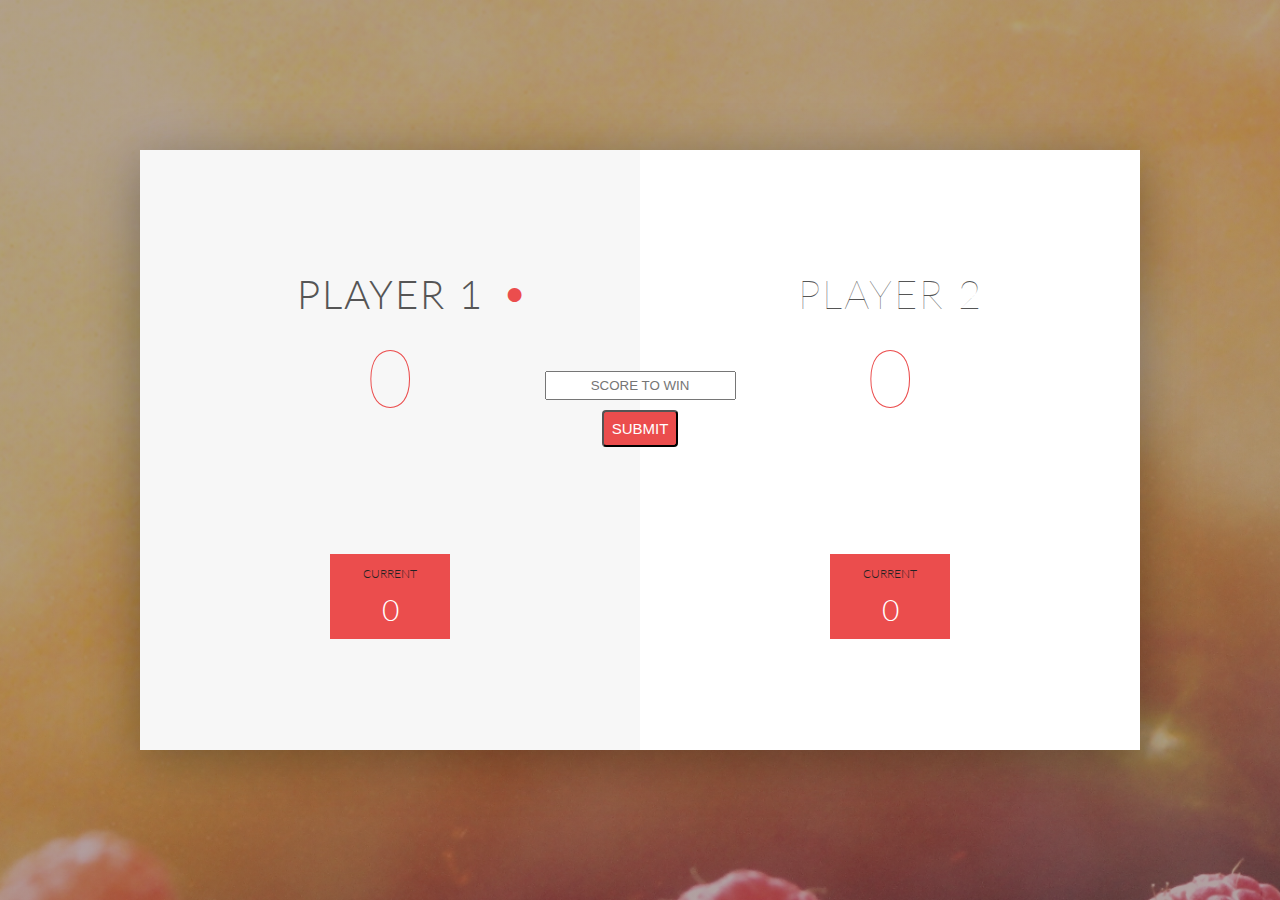
<file: Pig-Game/index.html>
<!DOCTYPE html>
<html lang="en">
    <head>
        <meta charset="UTF-8">
        <link href="https://fonts.googleapis.com/css?family=Lato:100,300,600" rel="stylesheet" type="text/css">
        <link href="http://code.ionicframework.com/ionicons/2.0.1/css/ionicons.min.css" rel="stylesheet" type="text/css">
        <link type="text/css" rel="stylesheet" href="style.css">
        
        <title>Pig Game</title>
    </head>

    <body>
        <div class="wrapper clearfix">
            <div class="player-0-panel active">
                <div class="player-name" id="name-0">Player 1</div>
                <div class="player-score" id="score-0">0</div>
                <div class="player-current-box">
                    <div class="player-current-label">Current</div>
                    <div class="player-current-score" id="current-0">0</div>
                </div>
            </div>
            
            <div class="player-1-panel">
                <div class="player-name" id="name-1">Player 2</div>
                <div class="player-score" id="score-1">0</div>
                <div class="player-current-box">
                    <div class="player-current-label">Current</div>
                    <div class="player-current-score" id="current-1">0</div>
                </div>
            </div>
            
            <button class="btn-new"><i class="ion-ios-plus-outline"></i>New game</button>
            <button class="btn-roll"><i class="ion-ios-loop"></i>Roll dice</button>
            <button class="btn-hold"><i class="ion-ios-download-outline"></i>Hold</button>

            <div class="ask-score">
                <input type="text" placeholder="SCORE TO WIN" name="number-input" id="score-input" class="score-input-style" required> <br>
                <input type="submit" value="Submit" id="btn-input" class="input-btn">
            </div>
            
            <img src="dice-5.png" alt="Dice" class="dice">

        </div>
        
        <script src="app.js"></script>
    </body>
</html>
</file>
<file: Pig-Game/style.css>
/**********************************************
*** GENERAL
**********************************************/

* {
    margin: 0;
    padding: 0;
    box-sizing: border-box;
    
}

.clearfix::after {
    content: "";
    display: table;
    clear: both;
}

body {
    background-image: linear-gradient(rgba(62, 20, 20, 0.4), rgba(62, 20, 20, 0.4)), url(back.jpg);
    background-size: cover;
    background-position: center;
    font-family: Lato;
    font-weight: 300;
    position: relative;
    height: 100vh;
    color: #555;
}

.wrapper {
    width: 1000px;
    position: absolute;
    top: 50%;
    left: 50%;
    transform: translate(-50%, -50%);
    background-color: #fff;
    box-shadow: 0px 10px 50px rgba(0, 0, 0, 0.3);
    overflow: hidden;
}

.player-0-panel,
.player-1-panel {
    width: 50%;
    float: left;
    height: 600px;
    padding: 100px;
}



/**********************************************
*** PLAYERS
**********************************************/

.player-name {
    font-size: 40px;
    text-align: center;
    text-transform: uppercase;
    letter-spacing: 2px;
    font-weight: 100;
    margin-top: 20px;
    margin-bottom: 10px;
    position: relative;
}

.player-score {
    text-align: center;
    font-size: 80px;
    font-weight: 100;
    color: #EB4D4D;
    margin-bottom: 130px;
}

.active { background-color: #f7f7f7; }
.active .player-name { font-weight: 300; }

.active .player-name::after {
    content: "\2022";
    font-size: 47px;
    position: absolute;
    color: #EB4D4D;
    top: -7px;
    right: 10px;
    
}

.player-current-box {
    background-color: #EB4D4D;
    color: #fff;
    width: 40%;
    margin: 0 auto;
    padding: 12px;
    text-align: center;
}

.player-current-label {
    text-transform: uppercase;
    margin-bottom: 10px;
    font-size: 12px;
    color: #222;
}

.player-current-score {
    font-size: 30px;
}

button {
    position: absolute;
    width: 200px;
    left: 50%;
    transform: translateX(-50%);
    color: #555;
    background: none;
    border: none;
    font-family: Lato;
    font-size: 20px;
    text-transform: uppercase;
    cursor: pointer;
    font-weight: 300;
    transition: background-color 0.3s, color 0.3s;
}

button:hover { font-weight: 600; }
button:hover i { margin-right: 20px; }

button:focus {
    outline: none;
}

i {
    color: #EB4D4D;
    display: inline-block;
    margin-right: 15px;
    font-size: 32px;
    line-height: 1;
    vertical-align: text-top;
    margin-top: -4px;
    transition: margin 0.3s;
}

.btn-new { 
    top: 45px;
    display: none;
}
.btn-roll { 
    top: 403px;
    display: none;
}
.btn-hold { 
    top: 467px;
    display: none;
}

.dice {
    position: absolute;
    left: 50%;
    top: 150px;
    transform: translateX(-50%);
    height: 100px;
    box-shadow: 0px 10px 60px rgba(0, 0, 0, 0.10);
    display: none;
}

.winner { background-color: #f7f7f7; }
.winner .player-name { font-weight: 300; color: #EB4D4D; }

.ask-score {
    top: 220px;
    left: 50%;
    position: absolute;
    width: 220px;
    transform: translateX(-50%);
    color: #555;
    background: none;
    border: none;
    font-family: Lato;
    font-size: 20px;
    text-transform: uppercase;
    cursor: pointer;
    font-weight: 300;
    transition: background-color 0.3s, color 0.3s;
    text-align: center;
}

.input-btn {
    padding: 8px;
    font-size: 15px;
    border-radius: 4px;
    color: #fff;
    background-color: #EB4D4D;
    text-transform: uppercase;
}

.score-input-style {
    padding: 5px;
    margin-bottom: 10px;
    text-align: center;
}
</file>
